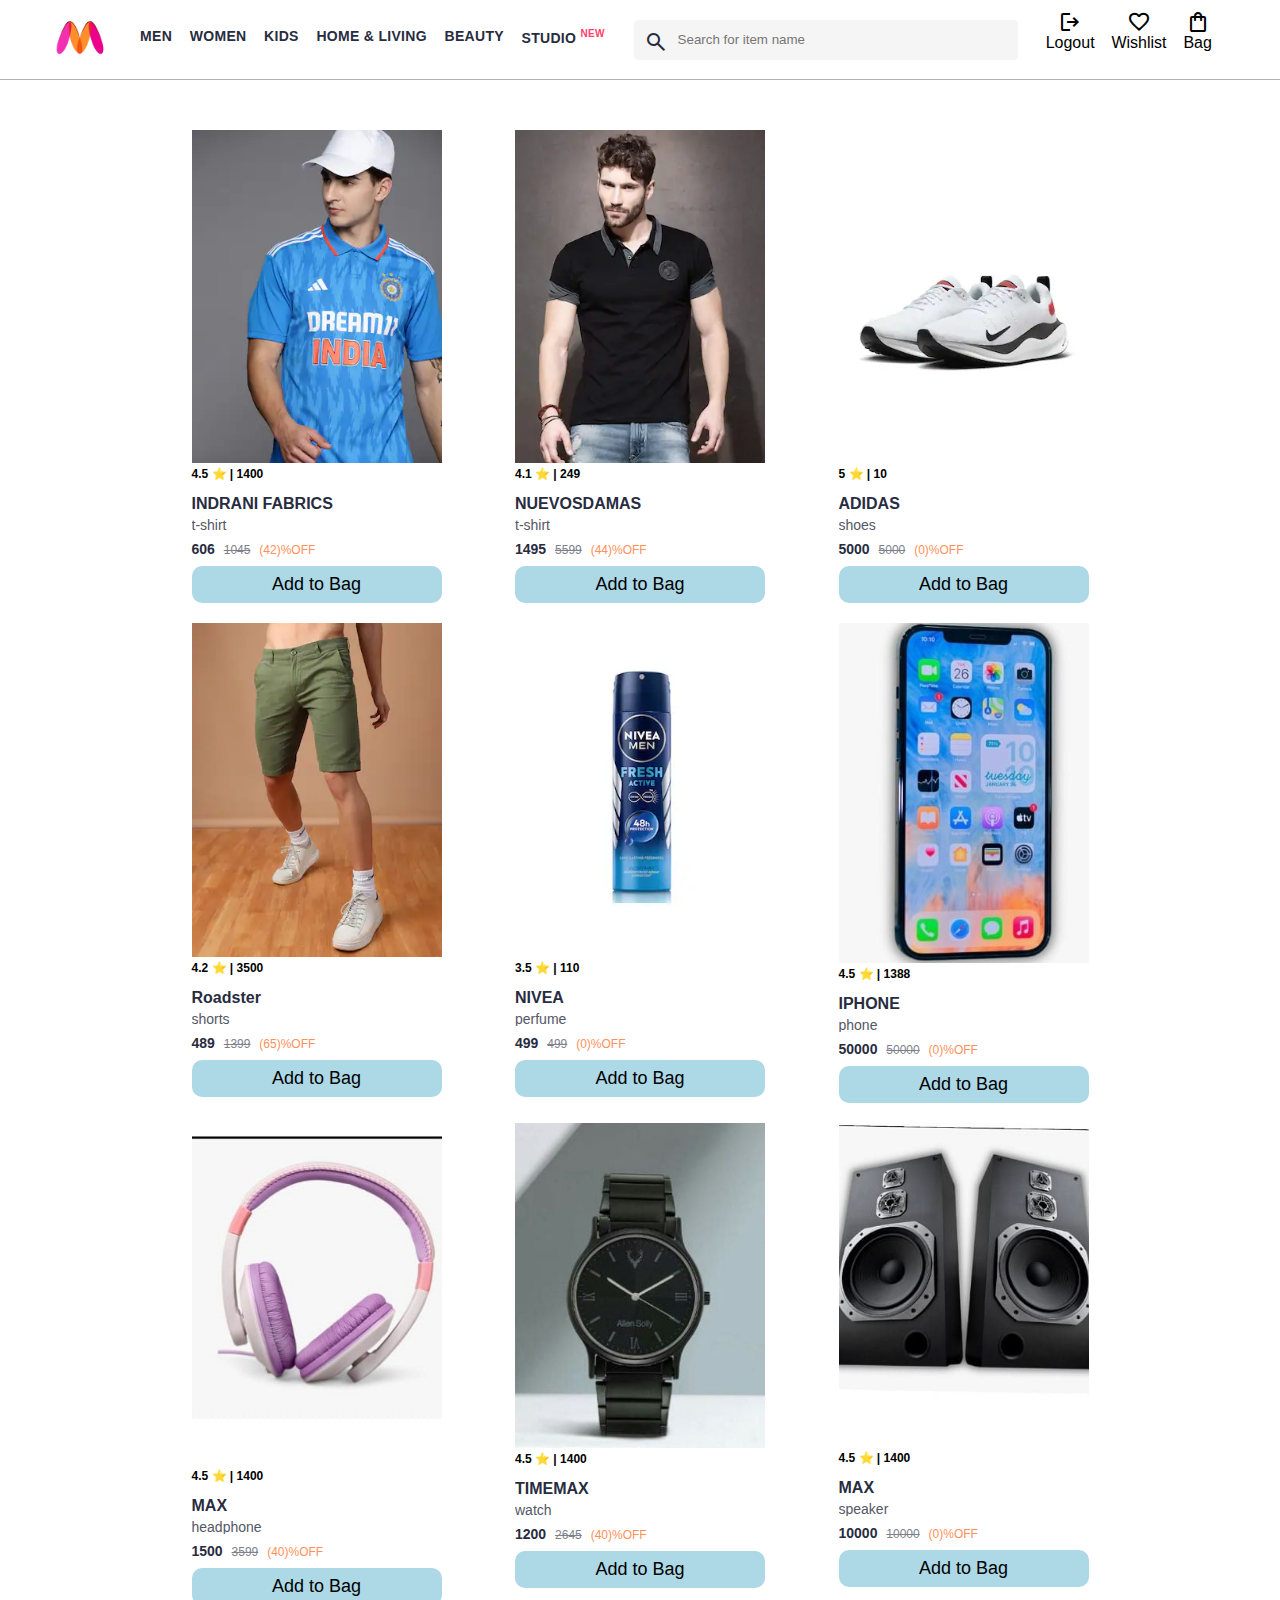
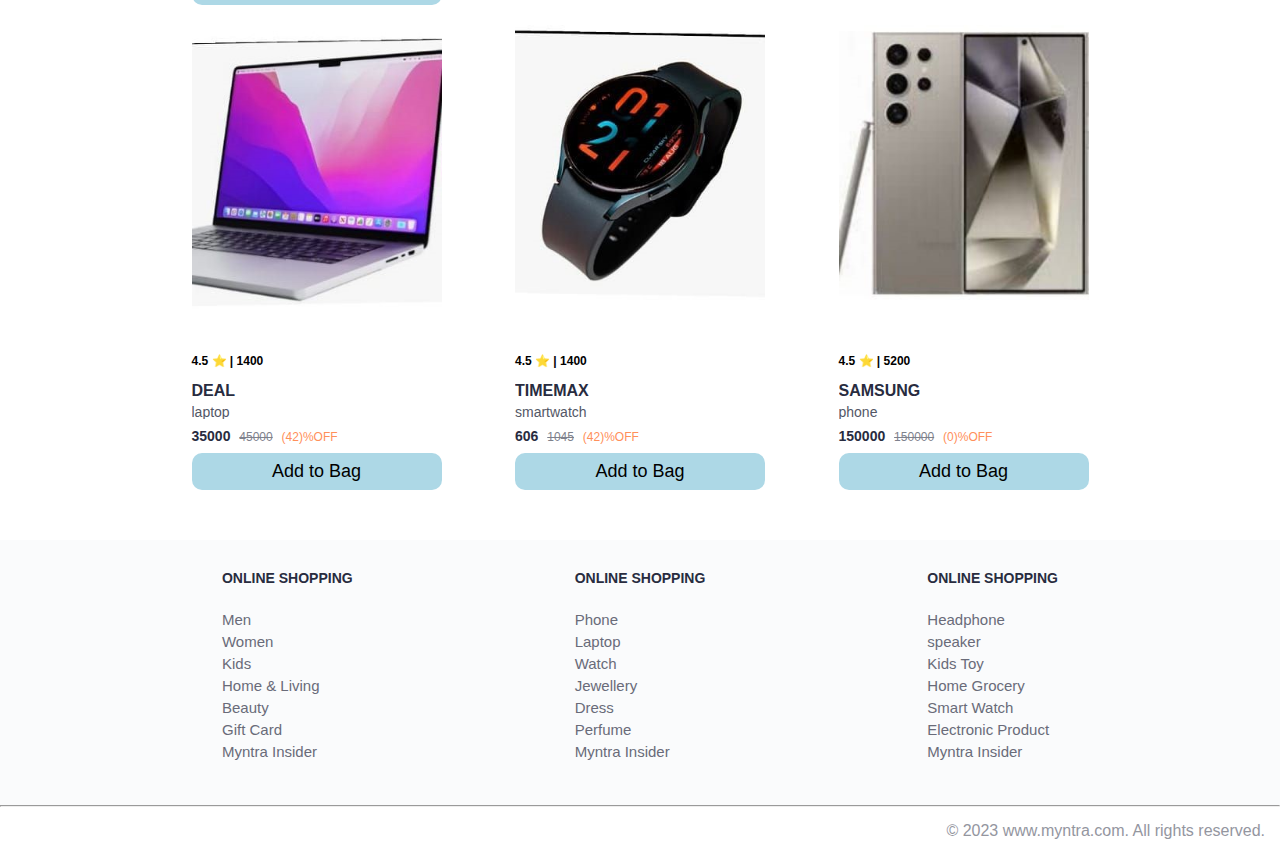
<file: index.html>
<!DOCTYPE html>
<html lang="en">
<head>
    <title>Myntra Functional Clone</title>
    <link rel="stylesheet" href="style.css">
    <link rel="stylesheet" href="https://fonts.googleapis.com/css2?family=Material+Symbols+Outlined:opsz,wght,FILL,GRAD@20..48,100..700,0..1,-50..200" />
</head>
<body>
    <header>
            <div class="logo_container">
            <a href="#"><img class="myntra_home" src="myntra_logo.webp" alt="Myntra Home"></a>
           </div>
           <nav class="nav_bar">
            <a href="#">Men</a>
            <a href="#">Women</a>
            <a href="#">Kids</a>
            <a href="#">Home & Living</a>
            <a href="#">Beauty</a>
            <a href="#">Studio <sup>New</sup></a>
            
          </nav>
        <div class="search_bar">
            <span class="material-symbols-outlined search_icon">search</span>
            <input class="search_input" id="myinput" placeholder="Search for item name">
        </div>
        <div class="action_bar">
            <div class="action_container">
                <!-- <span class="material-symbols-outlined action_icon">person</span> -->
                <a class="action_container">
                <span class="material-symbols-outlined"> logout </span>
                <span class="action_name logout">Logout</span>
              </a>
            </div>

            <div class="action_container">
                <span class="material-symbols-outlined action_icon">favorite</span>
                <span class="action_name">Wishlist</span>
            </div>

            <a class="action_container" href="bag.html">
                <span class="material-symbols-outlined action_icon">shopping_bag</span>
                <span class="action_name">Bag</span>
                <span class="bag-item-count">0</span>   

            </a>
        </div>
    </header>
    <main>
        <div class="item-container">
            <!-- display item dynamically  -->
                <!-- <div class="item">
                    <img class="item-img" src="/1.jpg" alt="error">
                    <div class="rating">
                        4.5  ⭐ | 1.4k  
                    </div>
                    <div class="company-name">Carlton London </div>
                    <div class="item-name">
                        Rhodium-Plated CZ Floral Studs
                    
                    </div>
                    <div class="price" >
                        <span class="current-price">Rs 900</span>
                        <span class="original-price">Rs 1023</span>
                        <span class="discount">(42% OFF)</span>
                    </div>
                    <button class="btn-add-bag">Add to Bag</button>
                </div> -->
        </div>
    </main>
    <footer>
        <div class="footer_container">
            <div class="footer_column">
                <h3>ONLINE SHOPPING</h3>

                <a href="#">Men</a>
                <a href="#">Women</a>
                <a href="#">Kids</a>
                <a href="#">Home & Living</a>
                <a href="#">Beauty</a>
                <a href="#">Gift Card</a>
                <a href="#">Myntra Insider</a>
            </div>

            <div class="footer_column">
                <h3>ONLINE SHOPPING</h3>

                <a href="#">Phone</a>
                <a href="#">Laptop</a>
                <a href="#">Watch</a>
                <a href="#">Jewellery</a>
                <a href="#">Dress</a>
                <a href="#">Perfume</a>
                <a href="#">Myntra Insider</a>
            </div>

            <div class="footer_column">
                <h3>ONLINE SHOPPING</h3>

                <a href="#">Headphone</a>
                <a href="#">speaker</a>
                <a href="#">Kids Toy</a>
                <a href="#">Home Grocery</a>
                <a href="#">Smart Watch</a>
                <a href="#">Electronic Product</a>
                <a href="#">Myntra Insider</a>
            </div>
        </div>
        <hr>

        <div class="copyright">
            © 2023 www.myntra.com. All rights reserved.
        </div>
    </footer>
    <script src="items.js"></script>
    <script src="items1.js"></script>
    
        
      
</body>
</html>
</file>
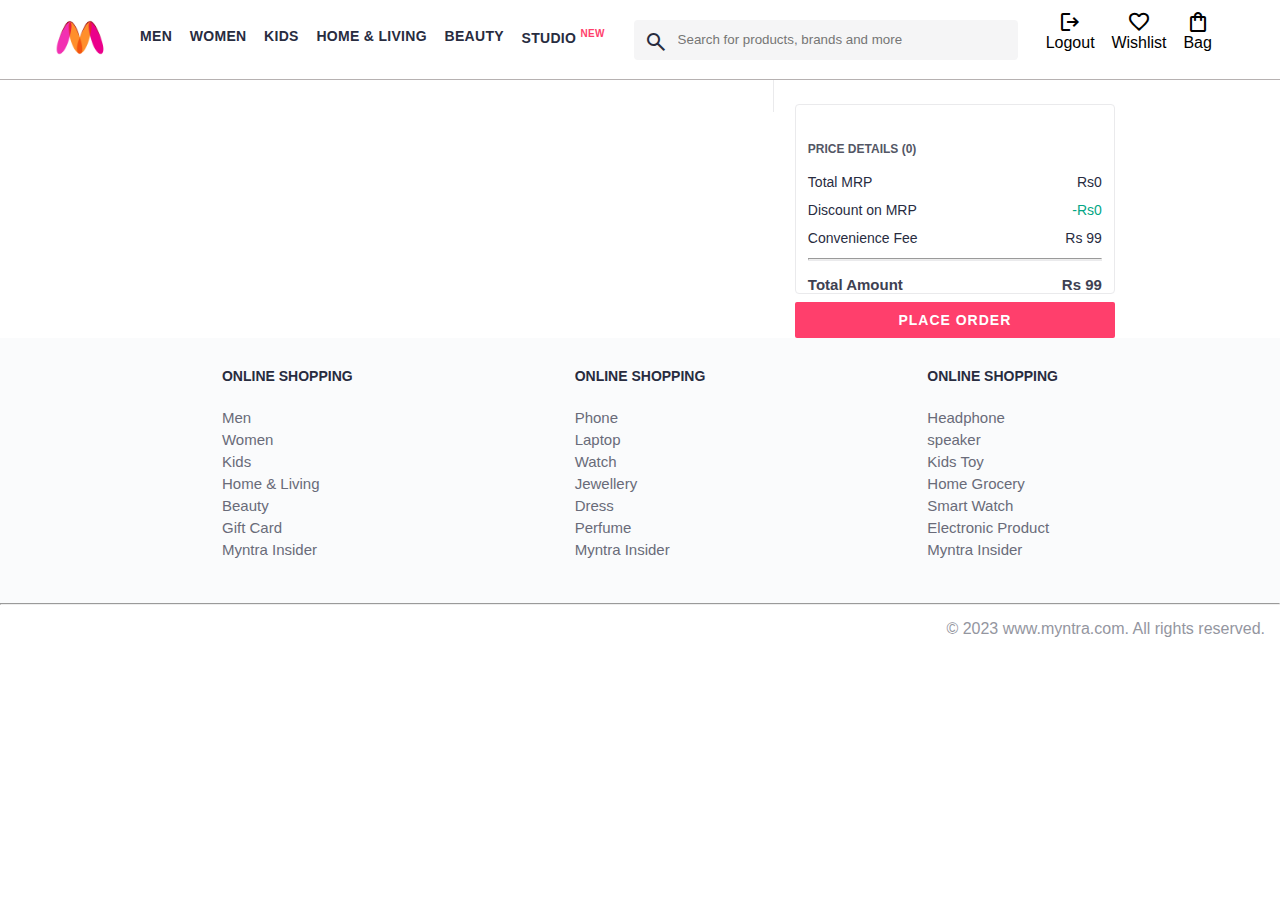
<file: bag.html>
<!DOCTYPE html>
<html lang="en">

<head>
  <title>Myntra Functional Clone</title>
  <link rel="stylesheet" href="style.css">
  <link rel="stylesheet" href="bag.css">
  <link rel="stylesheet"
    href="https://fonts.googleapis.com/css2?family=Material+Symbols+Outlined:opsz,wght,FILL,GRAD@20..48,100..700,0..1,-50..200" />
</head>

<body>
  <header>
    <div class="logo_container">
      <a href="#"><img class="myntra_home" src="myntra_logo.webp" alt="Myntra Home"></a>
    </div>
    <nav class="nav_bar">
      <a href="#">Men</a>
      <a href="#">Women</a>
      <a href="#">Kids</a>
      <a href="#">Home & Living</a>
      <a href="#">Beauty</a>
      <a href="#">Studio <sup>New</sup></a>
    </nav>
    <div class="search_bar">
      <span class="material-symbols-outlined search_icon">search</span>
      <input class="search_input" placeholder="Search for products, brands and more">
    </div>
    <div class="action_bar">
      <div class="action_container">
       
        <a class="action_container" >
          <span class="material-symbols-outlined"> logout </span>
          <span class="action_name logout">Logout</span>
        </a>
      </div>

      <div class="action_container">
        <span class="material-symbols-outlined action_icon">favorite</span>
        <span class="action_name">Wishlist</span>
      </div>

      <div class="action_container">
        <span class="material-symbols-outlined action_icon">shopping_bag</span>
        <span class="action_name">Bag</span>
        <span class="bag-item-count">0</span>
      </div>
    </div>
  </header>
  <main>
    <div class="bag-page">
      <div class="bag-items-container">
        <!-- <div class="bag-item-container">
            <div class="item-left-part">
              <img class="bag-item-img" src="4.jpg">
            </div>
            <div class="item-right-part">
              <div class="company">ADIDAS</div>
              <div class="item-name">Men Printed Polo Collar Indian Cricket ODI Jersey</div>
              <div class="price-container">
                <span class="current-price">Rs 999</span>
                <span class="original-price">Rs 999</span>
                <span class="discount-percentage">(0% OFF)</span>
              </div>
              <div class="return-period">
                <span class="return-period-days">14 days</span> return available
              </div>
              <div class="delivery-details">
                Delivery by
                <span class="delivery-details-days">10 Oct 2023</span>
              </div>
            </div>
             
            <div class="remove-from-cart">X</div>
          </div> -->
        
      </div>
      <div class="bag-summary">
        <!-- <div class="bag-item-container">
          <div class="price-header">PRICE DETAILS (2 Items) </div>
          <div class="price-item">
            <span class="price-item-tag">Total MRP</span>
            <span class="price-item-value">Rs1284</span>
          </div>
          <div class="price-item">
            <span class="price-item-tag">Discount on MRP</span>
            <span class="price-item-value priceDetail-base-discount">-Rs143</span>
          </div>
          <div class="price-item">
            <span class="price-item-tag">Convenience Fee</span>
            <span class="price-item-value">Rs 99</span>
          </div>
          <hr>
          <div class="price-footer">
            <span class="price-item-tag">Total Amount</span>
            <span class="price-item-value">Rs 1240</span>
          </div>
          </div>

        <button class="btn-place-order">
          <div>PLACE ORDER</div>
        </button>
      </div>
    </div> -->

    </div>
  </main>
  <footer>
    <div class="footer_container">
      <div class="footer_column">
        <h3>ONLINE SHOPPING</h3>

        <a href="#">Men</a>
        <a href="#">Women</a>
        <a href="#">Kids</a>
        <a href="#">Home & Living</a>
        <a href="#">Beauty</a>
        <a href="#">Gift Card</a>
        <a href="#">Myntra Insider</a>
      </div>

      <div class="footer_column">
        <h3>ONLINE SHOPPING</h3>

        <a href="#">Phone</a>
        <a href="#">Laptop</a>
        <a href="#">Watch</a>
        <a href="#">Jewellery</a>
        <a href="#">Dress</a>
        <a href="#">Perfume</a>
        <a href="#">Myntra Insider</a>
      </div>

      <div class="footer_column">
        <h3>ONLINE SHOPPING</h3>

        <a href="#">Headphone</a>
        <a href="#">speaker</a>
        <a href="#">Kids Toy</a>
        <a href="#">Home Grocery</a>
        <a href="#">Smart Watch</a>
        <a href="#">Electronic Product</a>
        <a href="#">Myntra Insider</a>
      </div>
    </div>
    <hr>

    <div class="copyright">
      © 2023 www.myntra.com. All rights reserved.
    </div>
  </footer>
  <script src="items.js"></script>
  <script src="items1.js"></script>

</body>
</html>
</file>
<file: style.css>
* {
    margin: 0;
    padding: 0;
    font-family: Assistant,-apple-system,BlinkMacSystemFont,Segoe UI,Roboto,Helvetica,Arial,sans-serif;
    box-sizing: border-box;
}
header {
    display: flex;
    background-color: #ffffff;
    height: 80px;
    justify-content: space-between;
    align-items: center;
    border-bottom: 1px solid #b6b1b1;
}
.myntra_home {
    height: 45px;
}
.logo_container {
    margin-left: 4%;
}
.action_bar {
    margin-right: 4%;
}
.nav_bar {
    display: flex;
    min-width: 500px;
    justify-content: space-evenly;
}
.nav_bar a {
    font-size: 14px;
    letter-spacing: .3px;
    color: #282c3f;
    font-weight: 700;
    text-transform: uppercase;
    text-decoration: none;
    padding: 28px 0;
    border-bottom: 5px solid #ffffff;
}
.nav_bar a:hover {
    border-bottom: 4px solid #f54e77;
}

.nav_bar a sup {
    color: #ff3f6c;
    font-size: 10px;
}

.search_bar {
    height: 40px;
    min-width: 200px;
    width: 30%;
    display: flex;
    align-items: center;
}
.search_icon {
    box-sizing: content-box;
    height: 20px;
    padding: 10px;

    background-color: #f5f5f6;
    color: #282c3f;
    font-weight: 300;
    border-radius: 4px 0 0 4px;
}
.search_input {
    color: #696e79;
    background-color: #f5f5f6;
    flex-grow: 1;
    height: 40px;
    border: 0;
    border-radius: 0 4px 4px 0;
}

.action_bar {
    display: flex;
    min-width: 200px;
    justify-content: space-evenly;
}

.action_container {
    display: flex;
    flex-direction: column;
    align-items: center;
}

/* Main section */
/* .banner_container {
    margin: 40px 0;
}
.banner_image {
    width: 100%;
}

.category_heading {
    text-transform: uppercase;
    color: #3e4152;
    letter-spacing: .15em;
    font-size: 1.8em;
    margin: 50px 0 10px 30px;
    max-height: 5em;
    font-weight: 700;
} */
/* .category-items , */
.item-container{
    width: 80%;
    margin: 50px 10%;
    display: flex;
    flex-wrap: wrap;
    justify-content: space-evenly;
}

/* .sale_item {
    width: 250px;
} */

.footer_container {
    padding: 30px 0px 40px 0px;
    background: #FAFBFC;
    display: flex;
    justify-content: space-evenly;
}

.footer_column {
    display: flex;
    flex-direction: column;
}

.footer_column h3 {
    color: #282c3f;
    font-size: 14px;
    margin-bottom: 25px;
}

.footer_column a {
    color: #696b79;
    font-size: 15px;
    text-decoration:none;
    padding-bottom: 5px;
}

.copyright {
    color: #94969f;
    text-align: end;
    padding: 15px;
}
.item-container{

  
    width: 80%;
    margin: 40px 10%;
 
}
.item{
    width: 250px;
    margin:10px;
}
.item-img{
    width: 100%;

}
.rating{
    font-size: 12px;
    font-weight: 700;
}
.company-name{
    margin-top: 15px;
    font-size: 16px;
    font-weight: 700;
    line-height: 1;
    color: #282c3f;
    margin-bottom: 6px;
    overflow: hidden;
    text-overflow: ellipsis;
    white-space:nowrap;
}
.item-name{
    color: #535766;
    font-size: 14px;
    line-height: 1;
    margin-bottom: 0;
    margin-top: 0;
    overflow: hidden;
    text-overflow: ellipsis;
    white-space:nowrap;
    display: block;
}
.price{
    margin-top: 10px;
    font-size: 14px;
    line-height: 15px;
    color: #282c3f;
    white-space: nowrap;
}
.current-price{
    font-size: 14px;
    font-weight: 700;
    color: #282c3f;
}
.original-price{
    text-decoration:line-through;
    color: #7e818c;
    font-weight: 400;
    margin-left: 5px;
    font-size: 12px;
    
}
.discount{
    color: #ff905a;
    font-weight: 400;
    margin-left: 5px;
    font-size: 12px;
}
.btn-add-bag{
    margin-top: 8px;
    font-size: 18px;
    width: 100%;
    background-color:lightblue;
    border: none;
    padding: 8px 15px;
    border-radius: 10px;
    cursor: pointer;
}
.bag-item-count{
    background-color: #f16565;
    white-space: nowrap;
    text-align: center;
    line-height: 18px;
    padding: 0 6px;
    height: 18px;
    position: relative;
    border-radius: 50%;
    font-size: 12px;
    color: #fff;
    left: 14px;
    top: -44px;
    font-weight: 700;
    cursor: pointer;
}
.logout{
    cursor: pointer;
}
.action_container {
    text-decoration: none;
}
#myinput{
    cursor: pointer;
}
a.action_container:link {
    color:black;
}
</file>
<file: bag.css>
.bag-items-container {
    display: inline-block;
    width: 64%;
    padding-right: 20px;
    border-right: 1px solid #eaeaec;
    padding-top: 32px;
    color: #282c3f;
    font-size: 13px;
    line-height: 1.42857143;
  }
  
  .bag-page {
    width: 75%;
    margin-left: 12.5%;
  }
  
  .bag-summary {
    vertical-align: top;
    display: inline-block;
    width: 35%;
    padding: 24px 0 0 16px;
    color: #282c3f;
    font-size: 13px;
    line-height: 1.42857143;
  }
  
  .bag-details-container {
    margin-bottom: 16px;
  }
  
  .price-header {
    font-size: 12px;
    font-weight: 700;
    margin: 24px 0 16px;
    color: #535766;
  }
  
  .price-item {
    margin-bottom: 12px;
    line-height: 16px;
    font-size: 14px;
    color: #282c3f;
  }
  
  .price-item-value {
    float: right;
  }
  
  .priceDetail-base-discount {
    color: #03a685;
  }
  
  .price-footer {
    font-weight: 700;
    font-size: 15px;
    padding-top: 16px;
    border-top: 1px solid #eaeaec;
    color: #3e4152;
    line-height: 16px;
  }
  
  .btn-place-order {
    width: 100%;
    letter-spacing: 1px;
    font-size: 14px;
    font-weight: 600;
    border-radius: 2px;
    border-width: 0px;
    padding: 10px 16px;
    background-color: rgb(255, 63, 108);
    color: rgb(255, 255, 255);
    cursor: pointer;
  }
  
  .bag-item-container {
    margin-bottom: 8px;
    background: #fff;
    font-size: 14px;
    border: 1px solid #eaeaec;
    border-radius: 4px;
     position: relative;
    padding: 12px 12px 0;
  }
  
  .item-left-part {
   position: absolute; 
    background: rgb(255, 242, 223);
    height: 148px;
    width: 111px;
  } 
  
  .item-right-part {
     padding-left: 12px;
   
    min-height: 148px;
    margin-left: 111px;
    margin-bottom: 12px; 
     position: relative;
    /* position: relative;
    margin-left: 111px;
    padding-left: 12px;
    min-height: 148px; */ 
  }
  .bag-item-img {
    width: 100%;
  }
  
  .return-period {
    display: inline-flex;
    font-size: 14px;
    padding-top: 8px;
  }
  
  .return-period-days {
    font-weight: 700;
    margin-right: 4px;
  }
  
  .delivery-details {
    margin-top: 5px;
    color: #282c3f;
    font-size: 12px;
    letter-spacing: -.1px;
    margin-bottom: 8px;
    line-height: 15px;
  }
  
  .delivery-details-days {
    color: #03a685;
  }
  
  .remove-from-cart {
    position:absolute;
    font-size: 25px;
    top: 10px;
    right: 18px;
    width: 14px;
    height: 14px;
    cursor: pointer;
  } 
  .logout{
    cursor: pointer;
  }
</file>
